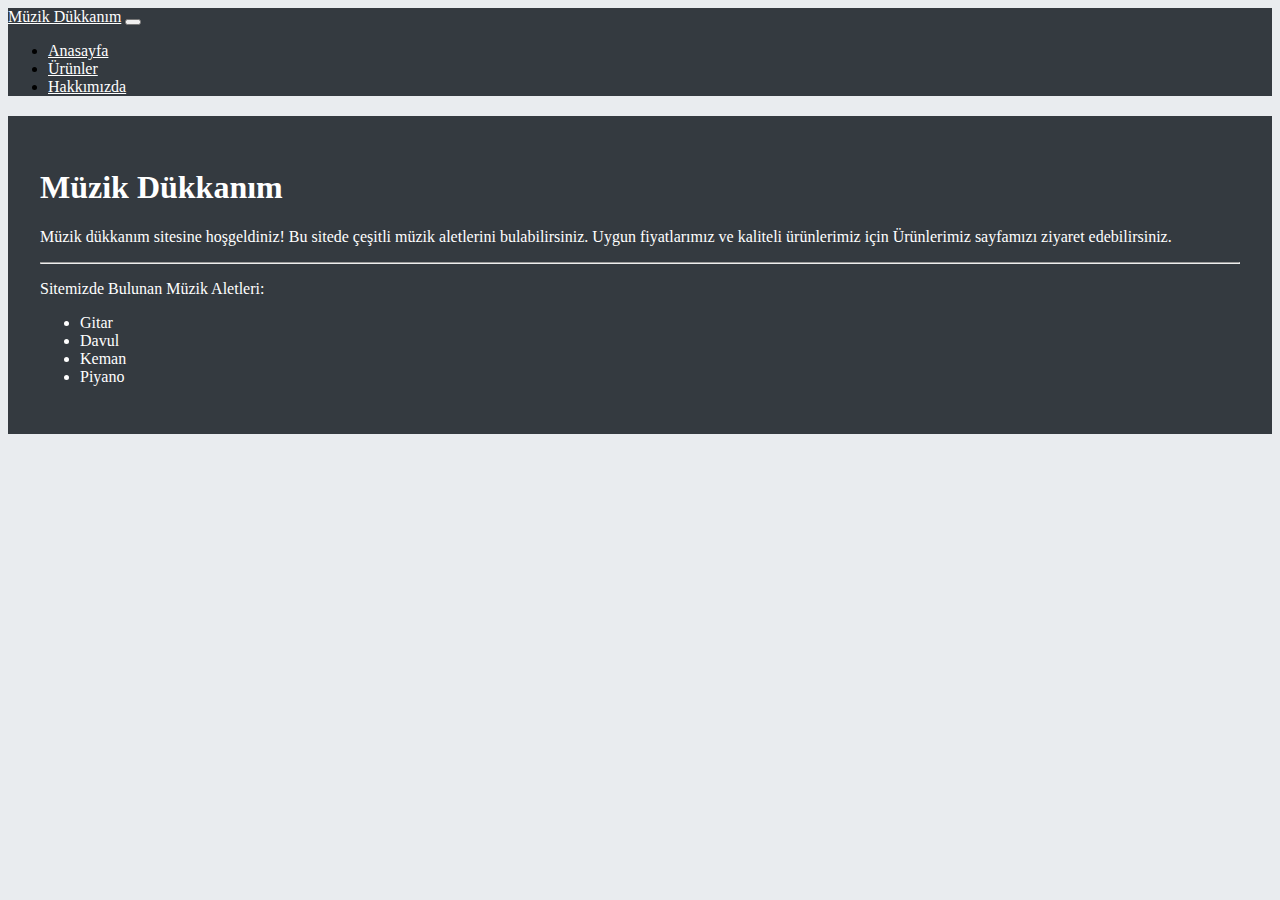
<file: Ödev-1/index.html>
<!DOCTYPE html>
<html lang="en">
<head>
    <meta charset="UTF-8">
    <meta name="viewport" content="width=device-width, initial-scale=1.0">
    <title>Anasayfa</title>
    <link rel="stylesheet" href="https://cdn.jsdelivr.net/npm/bootstrap@4.5.3/dist/css/bootstrap.min.css" integrity="sha384-TX8t27EcRE3e/ihU7zmQxVncDAy5uIKz4rEkgIXeMed4M0jlfIDPvg6uqKI2xXr2" crossorigin="anonymous">
    <style>
        /* Özel stiller */
        body {
            background-color: #E9ECEF;
        }
        .navbar {
            background-color: #343a40;
        }
        .navbar a {
            color: white;
        }
        .jumbotron {
            background-color: #343a40;
            color: white;
            padding: 2rem;
            margin-top: 20px;
        }
    </style>
</head>
<body>

    <nav class="navbar navbar-expand-lg navbar-dark">
        <div class="container">
            <a class="navbar-brand" href="#">Müzik Dükkanım</a>
            <button class="navbar-toggler" type="button" data-toggle="collapse" data-target="#navbarSupportedContent" aria-controls="navbarSupportedContent" aria-expanded="false" aria-label="Toggle navigation">
                <span class="navbar-toggler-icon"></span>
            </button>

            <div class="collapse navbar-collapse" id="navbarSupportedContent">
                <ul class="navbar-nav ml-auto">
                    <li class="nav-item active">
                        <a class="nav-link" href="index.html">Anasayfa</a>
                    </li>
                    <li class="nav-item">
                        <a class="nav-link" href="ürünler.html">Ürünler</a>
                    </li>
                    <li class="nav-item">
                        <a class="nav-link" href="hakkımızda.html">Hakkımızda</a>
                    </li>
                </ul>
            </div>
        </div>
    </nav>

    <div class="container">
        <div class="jumbotron">
            <h1 class="display-4">Müzik Dükkanım</h1>
            <p class="lead">Müzik dükkanım sitesine hoşgeldiniz! Bu sitede çeşitli müzik aletlerini bulabilirsiniz. Uygun fiyatlarımız ve kaliteli ürünlerimiz için Ürünlerimiz sayfamızı ziyaret edebilirsiniz.</p>
            <hr class="my-4">
            <p>Sitemizde Bulunan Müzik Aletleri:</p>
            <ul>
                <li>Gitar</li>
                <li>Davul</li>
                <li>Keman</li>
                <li>Piyano</li>
            </ul>
        </div>
    </div>

    <script src="https://code.jquery.com/jquery-3.5.1.slim.min.js" integrity="sha384-DfXdz2htPH0lsSSs5nCTpuj/zy4C+OGpamoFVy38MVBnE+IbbVYUew+OrCXaRkfj" crossorigin="anonymous"></script>
    <script src="https://cdn.jsdelivr.net/npm/popper.js@1.16.1/dist/umd/popper.min.js" integrity="sha384-9/reFTGAW83EW2RDu2S0VKaIzap3H66lZH81PoYlFhbGU+6BZp6G7niu735Sk7lN" crossorigin="anonymous"></script>
    <script src="https://stackpath.bootstrapcdn.com/bootstrap/4.5.2/js/bootstrap.min.js" integrity="sha384-pzjw8f+6vq+04jUAc34CG72F8g5jow63y1z3nVJBaqylhA5PYFY0MQ3MWBekPvO2" crossorigin="anonymous"></script>
</body>
</html>
</file>
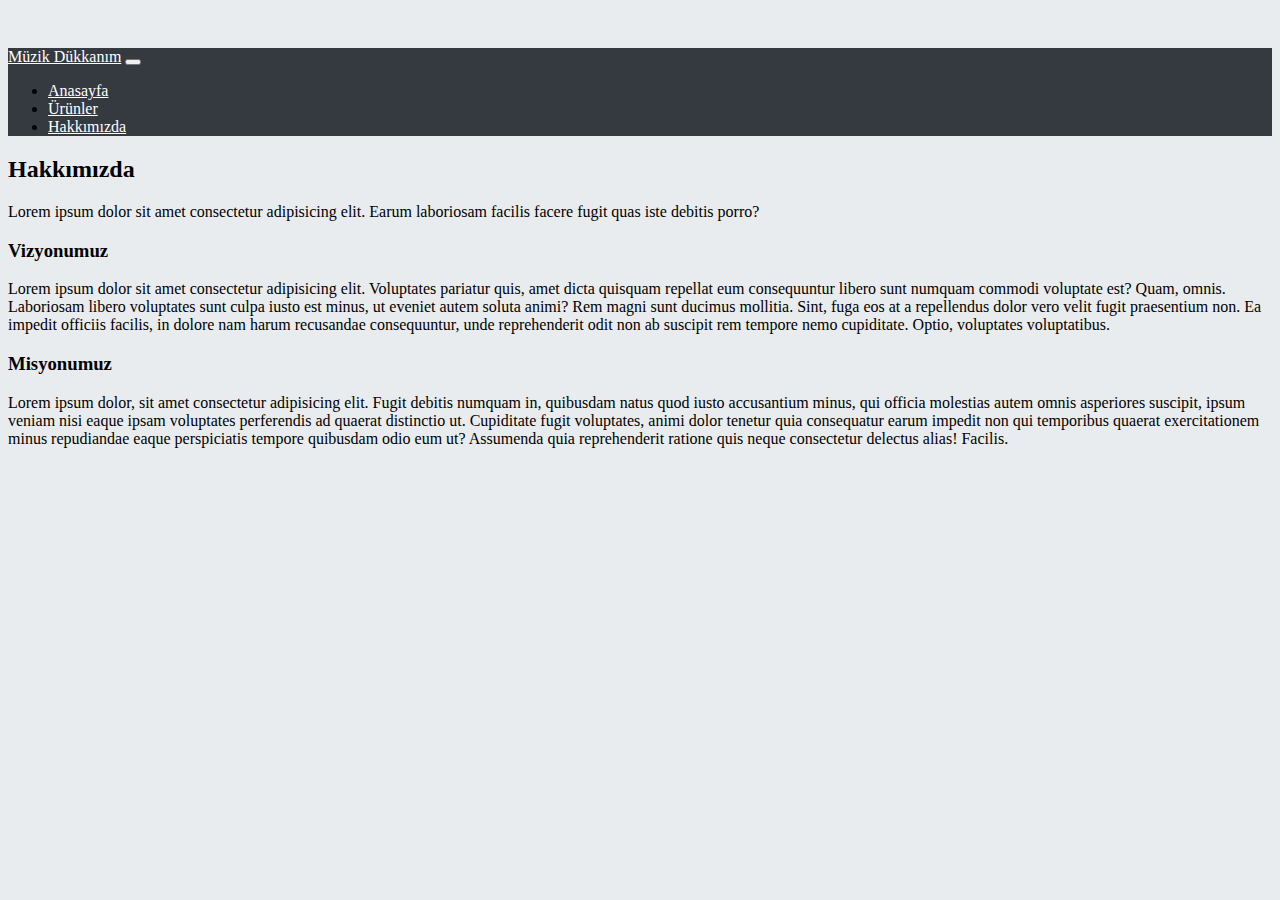
<file: Ödev-1/hakkımızda.html>
<!DOCTYPE html>
<html lang="en">
<head>
    <meta charset="UTF-8">
    <meta name="viewport" content="width=device-width, initial-scale=1.0">
    <title>Hakkımızda</title>
    <link rel="stylesheet" href="https://cdn.jsdelivr.net/npm/bootstrap@4.5.3/dist/css/bootstrap.min.css" integrity="sha384-TX8t27EcRE3e/ihU7zmQxVncDAy5uIKz4rEkgIXeMed4M0jlfIDPvg6uqKI2xXr2" crossorigin="anonymous">
    <style>
        /* Özel stiller */
        body {
            background-color: #E9ECEF;
            padding-top: 20px;
        }
        .navbar {
            background-color: #343a40;
        }
        .navbar a {
            color: white;
        }
        .container {
            margin-top: 20px;
        }
    </style>
</head>
<body>

    <nav class="navbar navbar-expand-lg navbar-dark">
        <div class="container">
            <a class="navbar-brand" href="#">Müzik Dükkanım</a>
            <button class="navbar-toggler" type="button" data-toggle="collapse" data-target="#navbarSupportedContent" aria-controls="navbarSupportedContent" aria-expanded="false" aria-label="Toggle navigation">
                <span class="navbar-toggler-icon"></span>
            </button>

            <div class="collapse navbar-collapse" id="navbarSupportedContent">
                <ul class="navbar-nav ml-auto">
                    <li class="nav-item active">
                        <a class="nav-link" href="index.html">Anasayfa</a>
                    </li>
                    <li class="nav-item">
                        <a class="nav-link" href="ürünler.html">Ürünler</a>
                    </li>
                    <li class="nav-item">
                        <a class="nav-link" href="hakkımızda.html">Hakkımızda</a>
                    </li>
                </ul>
            </div>
        </div>
    </nav>

    <div class="container">
        <h2 class="mt-4 mb-4">Hakkımızda</h2>
        <p>Lorem ipsum dolor sit amet consectetur adipisicing elit. Earum laboriosam facilis facere fugit quas iste debitis porro?</p>

        <h3>Vizyonumuz</h3>
        <p>Lorem ipsum dolor sit amet consectetur adipisicing elit. Voluptates pariatur quis, amet dicta quisquam repellat eum consequuntur libero sunt numquam commodi voluptate est? Quam, omnis. Laboriosam libero voluptates sunt culpa iusto est minus, ut eveniet autem soluta animi? Rem magni sunt ducimus mollitia. Sint, fuga eos at a repellendus dolor vero velit fugit praesentium non. Ea impedit officiis facilis, in dolore nam harum recusandae consequuntur, unde reprehenderit odit non ab suscipit rem tempore nemo cupiditate. Optio, voluptates voluptatibus.</p>

        <h3>Misyonumuz</h3>
        <p>Lorem ipsum dolor, sit amet consectetur adipisicing elit. Fugit debitis numquam in, quibusdam natus quod iusto accusantium minus, qui officia molestias autem omnis asperiores suscipit, ipsum veniam nisi eaque ipsam voluptates perferendis ad quaerat distinctio ut. Cupiditate fugit voluptates, animi dolor tenetur quia consequatur earum impedit non qui temporibus quaerat exercitationem minus repudiandae eaque perspiciatis tempore quibusdam odio eum ut? Assumenda quia reprehenderit ratione quis neque consectetur delectus alias! Facilis.</p>
    </div>

    <script src="https://code.jquery.com/jquery-3.5.1.slim.min.js" integrity="sha384-DfXdz2htPH0lsSSs5nCTpuj/zy4C+OGpamoFVy38MVBnE+IbbVYUew+OrCXaRkfj" crossorigin="anonymous"></script>
    <script src="https://cdn.jsdelivr.net/npm/popper.js@1.16.1/dist/umd/popper.min.js" integrity="sha384-9/reFTGAW83EW2RDu2S0VKaIzap3H66lZH81PoYlFhbGU+6BZp6G7niu735Sk7lN" crossorigin="anonymous"></script>
    <script src="https://stackpath.bootstrapcdn.com/bootstrap/4.5.2/js/bootstrap.min.js" integrity="sha384-pzjw8f+6vq+04jUAc34CG72F8g5jow63y1z3nVJBaqylhA5PYFY0MQ3MWBekPvO2" crossorigin="anonymous"></script>
</body>
</html>
</file>
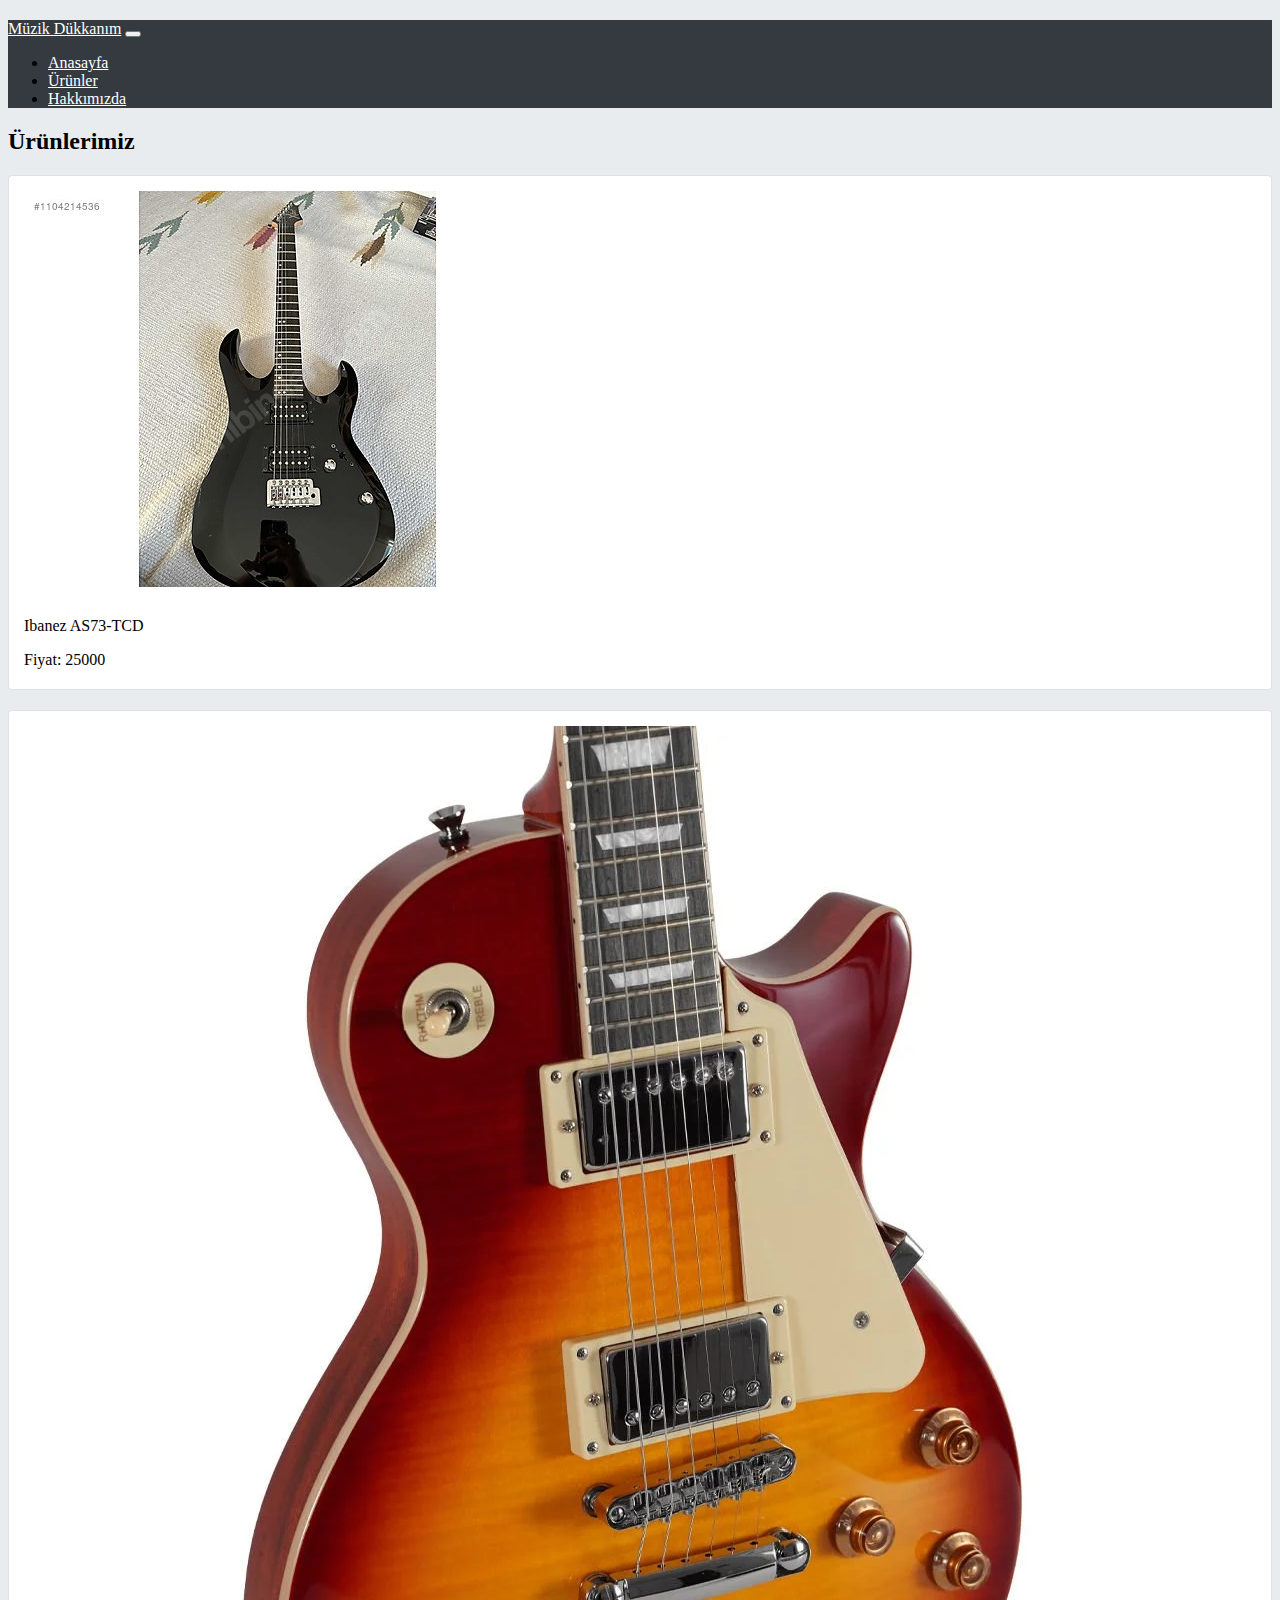
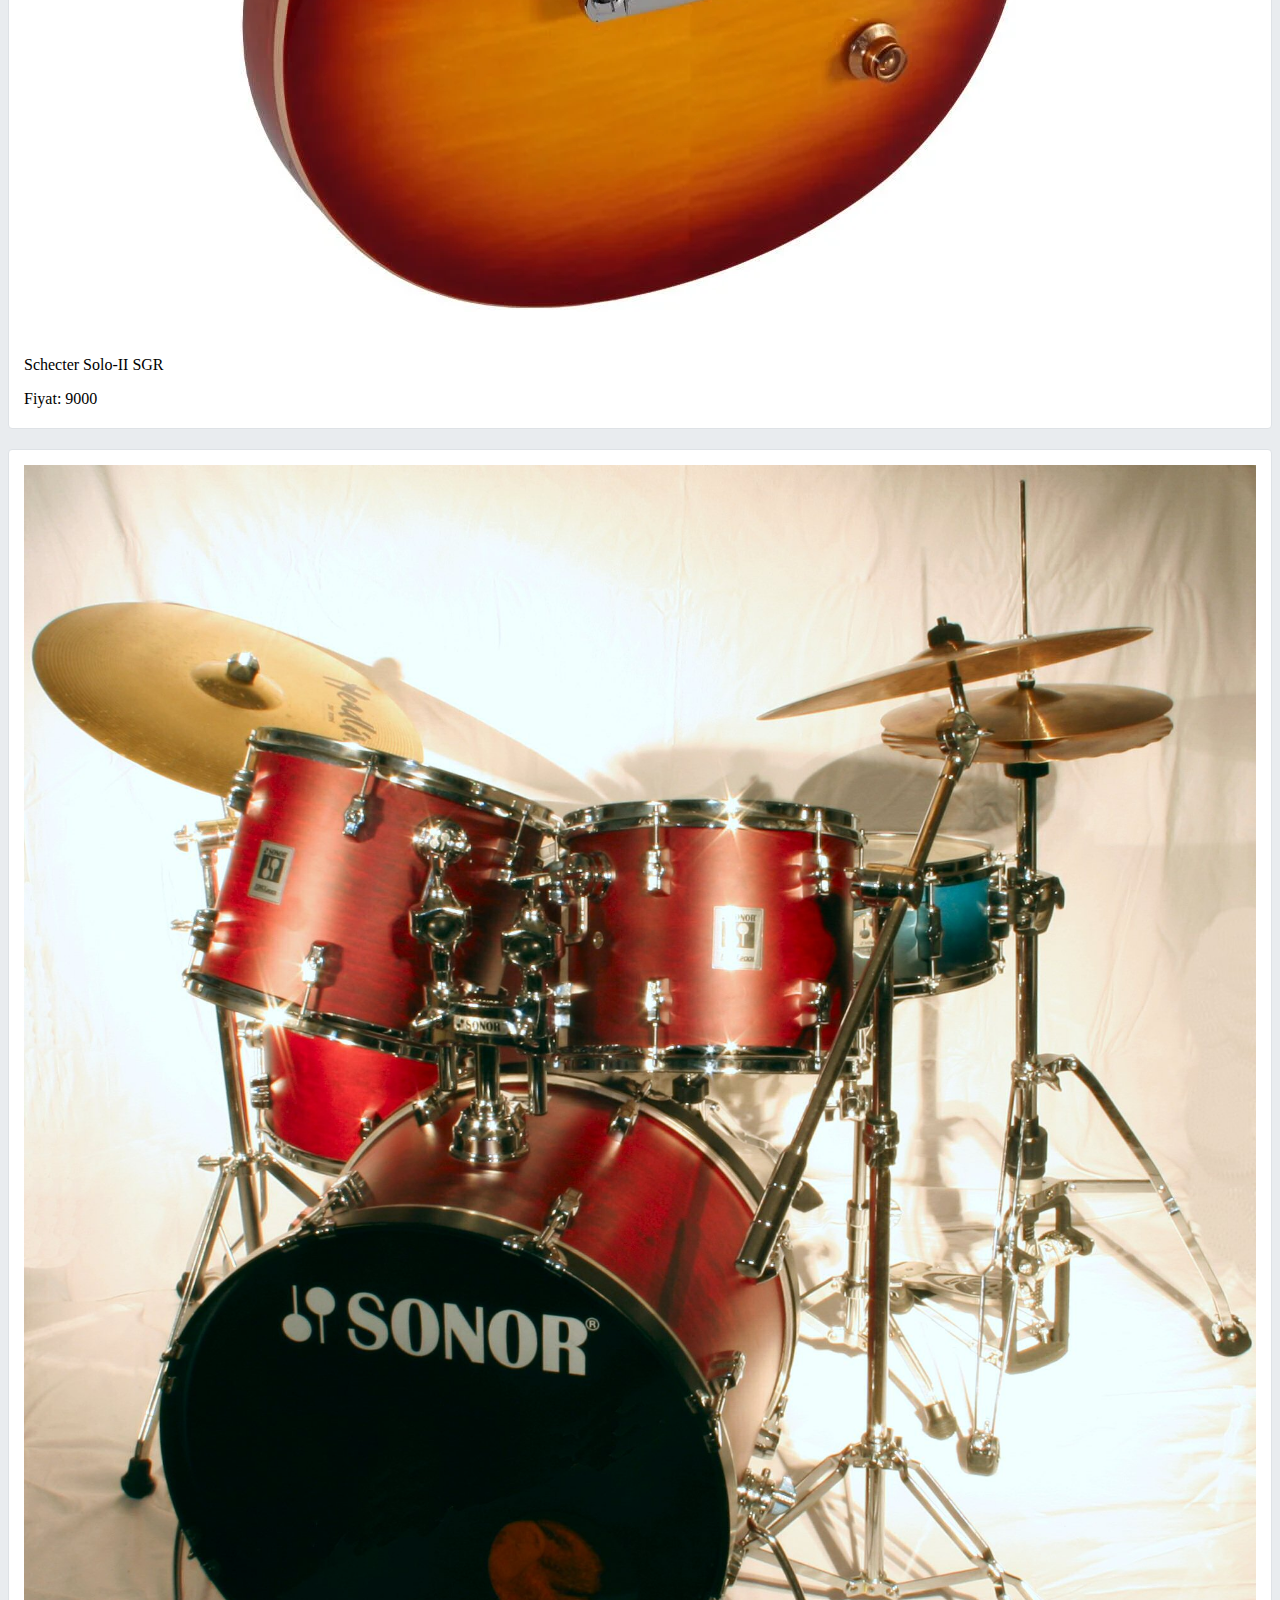
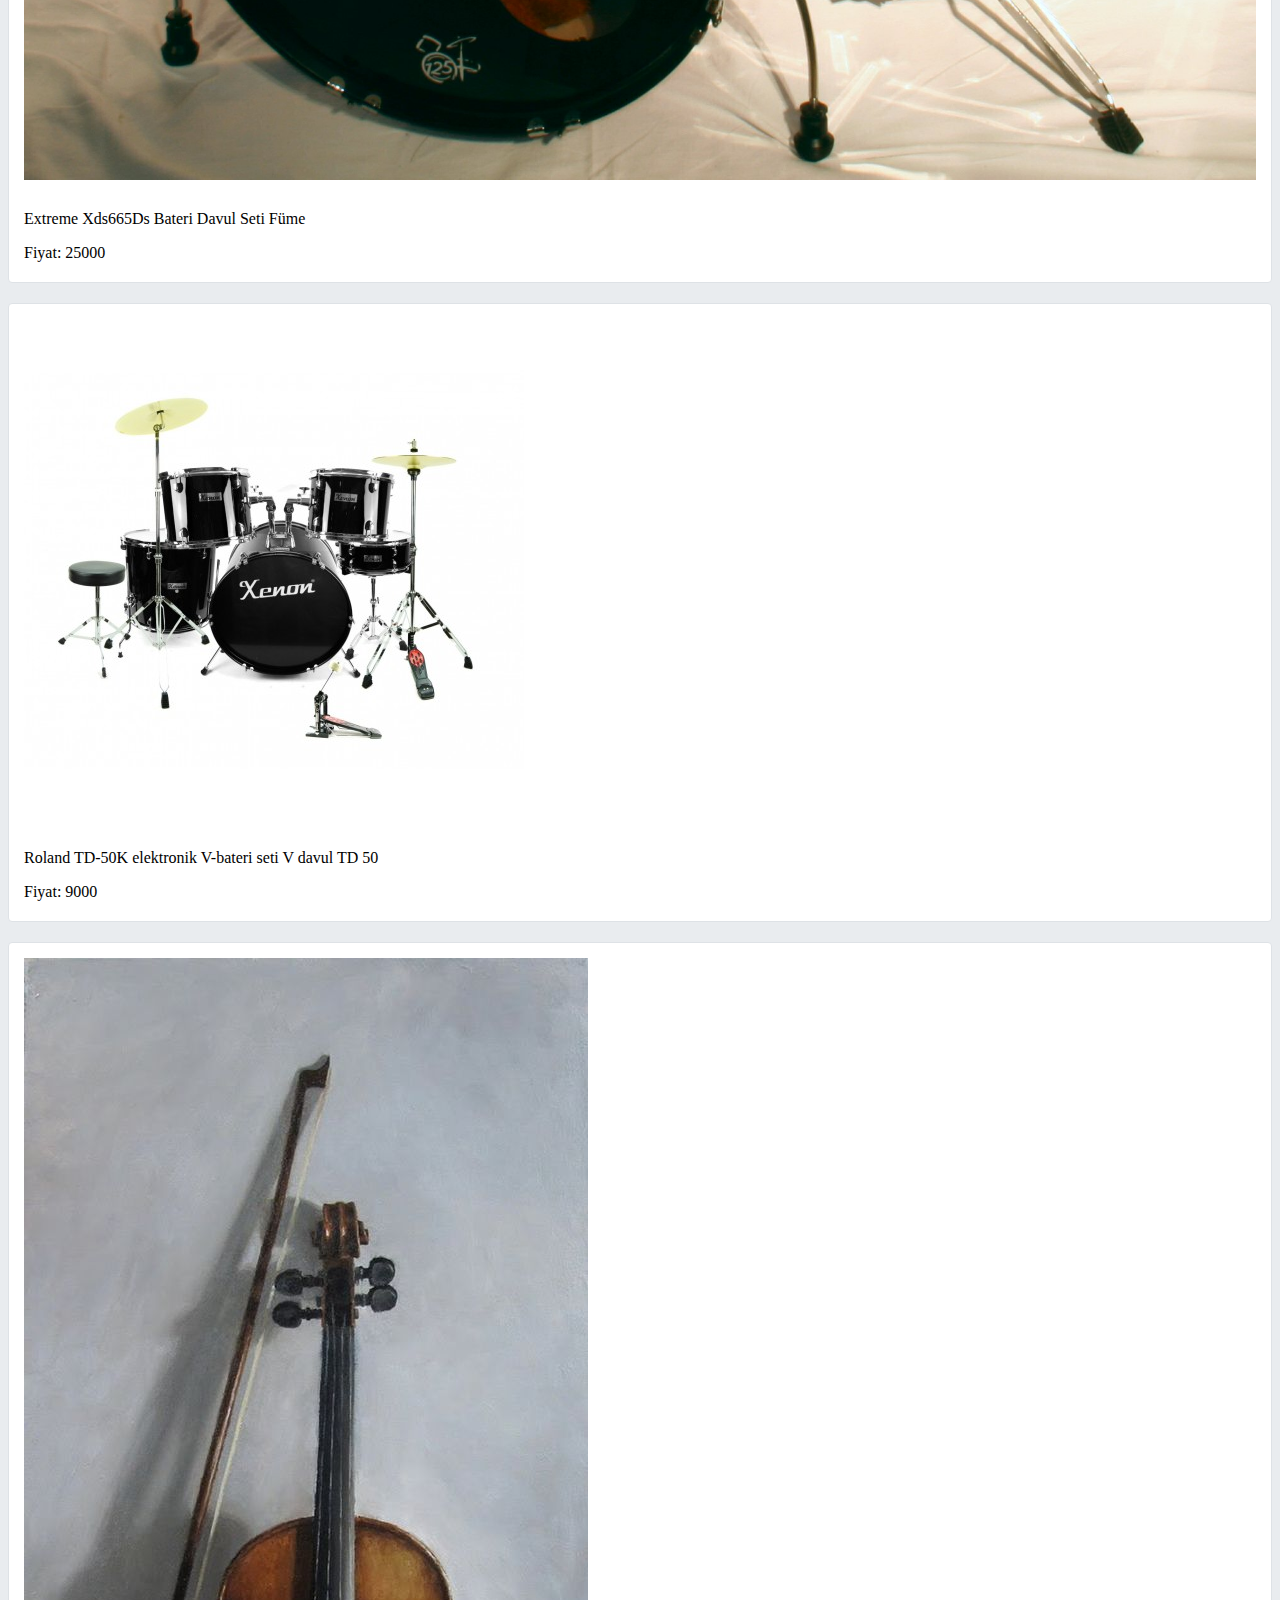
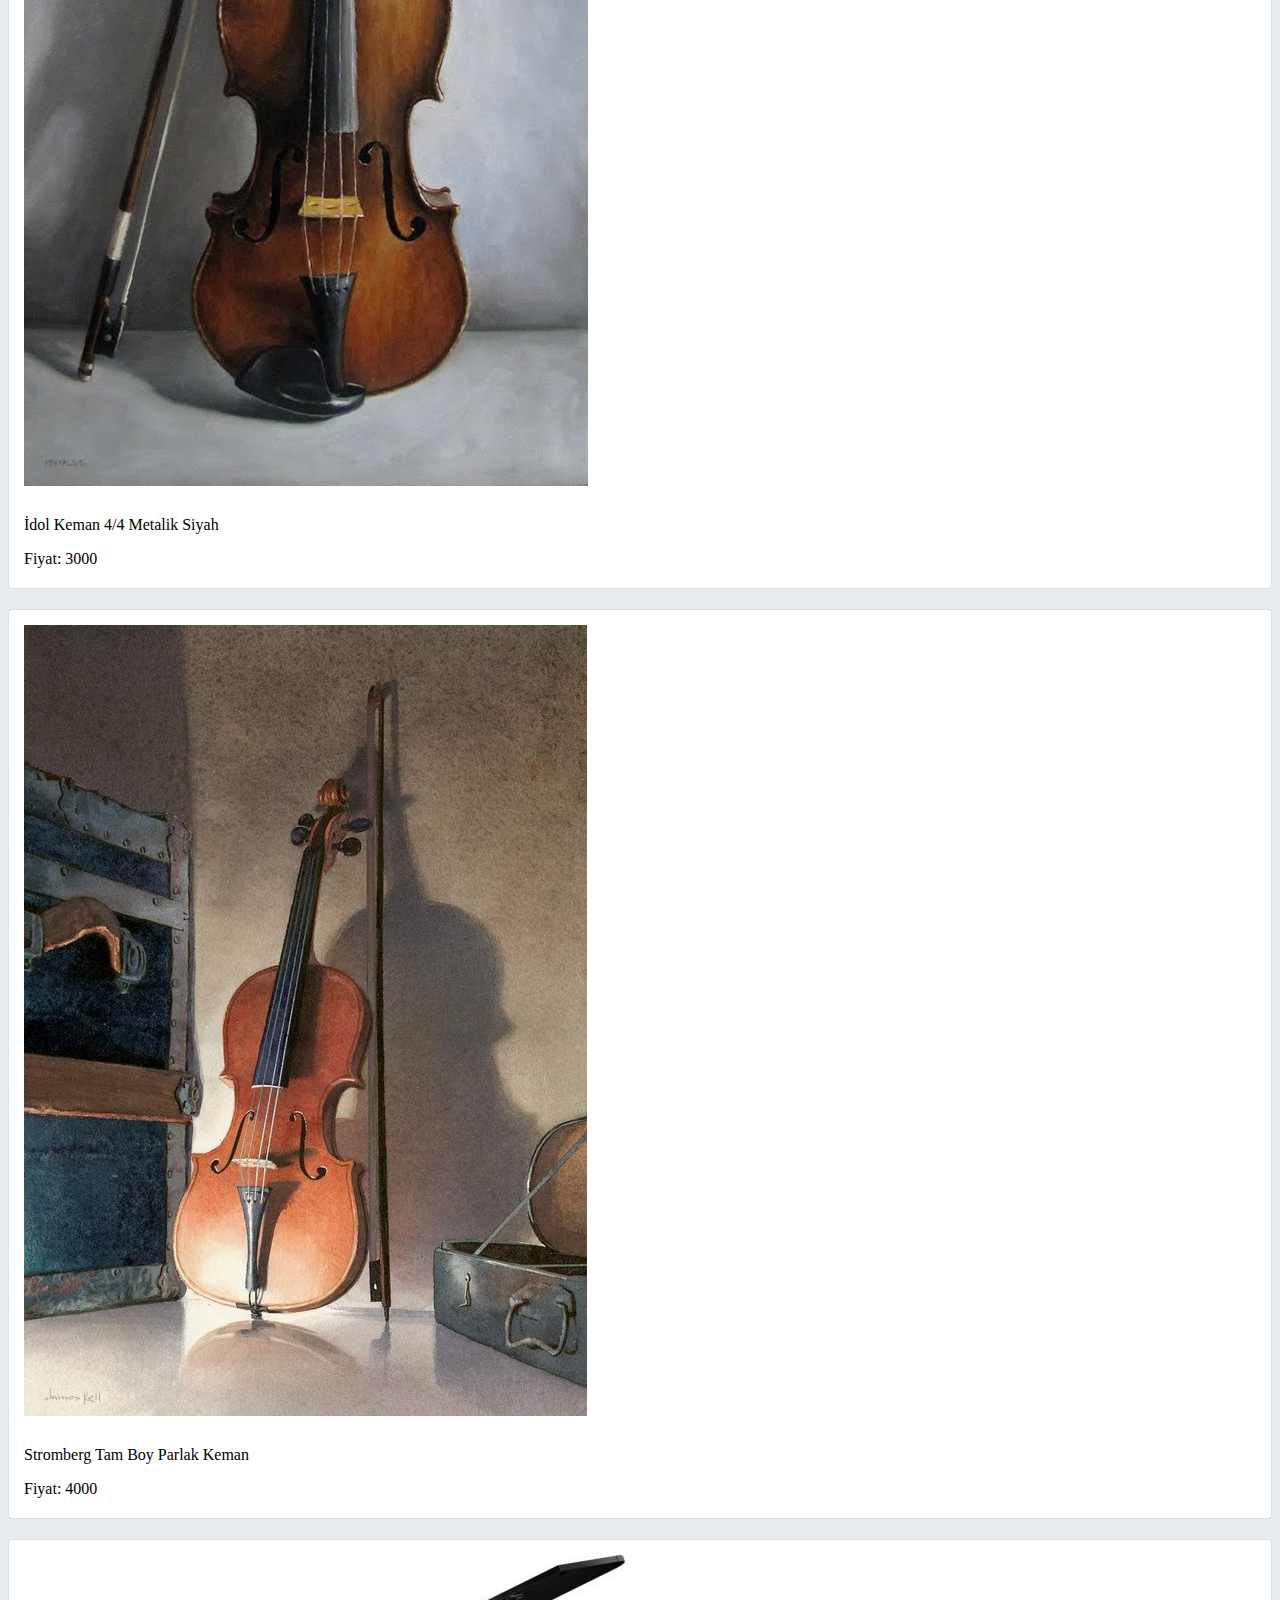
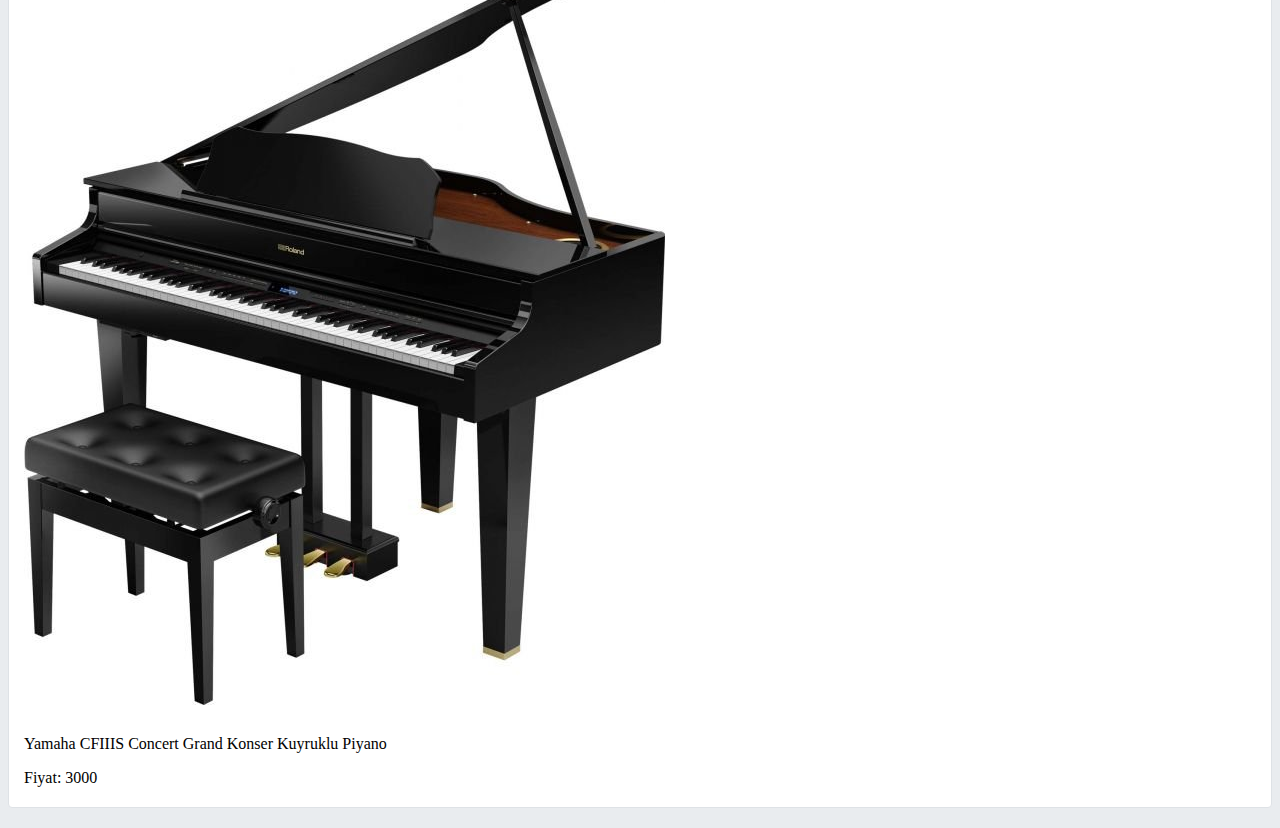
<file: Ödev-1/ürünler.html>
<!DOCTYPE html>
<html lang="en">
<head>
    <meta charset="UTF-8">
    <meta name="viewport" content="width=device-width, initial-scale=1.0">
    <title>Ürünlerimiz</title>
    <link rel="stylesheet" href="https://cdn.jsdelivr.net/npm/bootstrap@4.5.3/dist/css/bootstrap.min.css" integrity="sha384-TX8t27EcRE3e/ihU7zmQxVncDAy5uIKz4rEkgIXeMed4M0jlfIDPvg6uqKI2xXr2" crossorigin="anonymous">
    <style>
        /* Özel stiller */
        body {
            background-color: #E9ECEF;
        }
        .navbar {
            background-color: #343a40;
        }
        .navbar a {
            color: white;
        }
        .container {
            margin-top: 20px;
        }
        .product-card {
            border: 1px solid #dee2e6;
            border-radius: 4px;
            padding: 15px;
            margin-bottom: 20px;
            background-color: white;
        }
        .product-card img {
            max-width: 100%;
            height: auto;
            margin-bottom: 10px;
        }
        .product-card p {
            margin-bottom: 5px;
        }
    </style>
</head>
<body>

    <nav class="navbar navbar-expand-lg navbar-dark">
        <div class="container">
            <a class="navbar-brand" href="#">Müzik Dükkanım</a>
            <button class="navbar-toggler" type="button" data-toggle="collapse" data-target="#navbarSupportedContent" aria-controls="navbarSupportedContent" aria-expanded="false" aria-label="Toggle navigation">
                <span class="navbar-toggler-icon"></span>
            </button>

            <div class="collapse navbar-collapse" id="navbarSupportedContent">
                <ul class="navbar-nav ml-auto">
                    <li class="nav-item active">
                        <a class="nav-link" href="index.html">Anasayfa</a>
                    </li>
                    <li class="nav-item">
                        <a class="nav-link" href="ürünler.html">Ürünler</a>
                    </li>
                    <li class="nav-item">
                        <a class="nav-link" href="hakkımızda.html">Hakkımızda</a>
                    </li>
                </ul>
            </div>
        </div>
    </nav>

    <div class="container">
        <h2 class="mt-4 mb-4">Ürünlerimiz</h2>
        <div class="row">
            <div class="col-md-6">
                <div class="product-card">
                    <img src="img/gitar1.jpg" alt="Gitar">
                    <p>Ibanez AS73-TCD</p>
                    <p>Fiyat: 25000</p>
                </div>
            </div>
            <div class="col-md-6">
                <div class="product-card">
                    <img src="img/gitar2.jpg" alt="Gitar">
                    <p>Schecter Solo-II SGR</p>
                    <p>Fiyat: 9000</p>
                </div>
            </div>
            <div class="col-md-6">
                <div class="product-card">
                    <img src="img/davul1.jpg" alt="Davul">
                    <p>Extreme Xds665Ds Bateri Davul Seti Füme</p>
                    <p>Fiyat: 25000</p>
                </div>
            </div>
            <div class="col-md-6">
                <div class="product-card">
                    <img src="img/davul2.jpg" alt="Davul">
                    <p>Roland TD-50K elektronik V-bateri seti V davul TD 50</p>
                    <p>Fiyat: 9000</p>
                </div>
            </div>
            <div class="col-md-6">
                <div class="product-card">
                    <img src="img/keman1.jpg" alt="Keman">
                    <p>İdol Keman 4/4 Metalik Siyah</p>
                    <p>Fiyat: 3000</p>
                </div>
            </div>
            <div class="col-md-6">
                <div class="product-card">
                    <img src="img/keman2.jpg" alt="Keman">
                    <p>Stromberg Tam Boy Parlak Keman</p>
                    <p>Fiyat: 4000</p>
                </div>
            </div>
            <div class="col-md-6">
                <div class="product-card">
                    <img src="img/piyano.jpg" alt="Piyano">
                    <p>Yamaha CFIIIS Concert Grand Konser Kuyruklu Piyano</p>
                    <p>Fiyat: 3000</p>
                </div>
            </div>
        </div>
    </div>

    <script src="https://code.jquery.com/jquery-3.5.1.slim.min.js" integrity="sha384-DfXdz2htPH0lsSSs5nCTpuj/zy4C+OGpamoFVy38MVBnE+IbbVYUew+OrCXaRkfj" crossorigin="anonymous"></script>
    <script src="https://cdn.jsdelivr.net/npm/popper.js@1.16.1/dist/umd/popper.min.js" integrity="sha384-9/reFTGAW83EW2RDu2S0VKaIzap3H66lZH81PoYlFhbGU+6BZp6G7niu735Sk7lN" crossorigin="anonymous"></script>
    <script src="https://stackpath.bootstrapcdn.com/bootstrap/4.5.2/js/bootstrap.min.js" integrity="sha384-pzjw8f+6vq+04jUAc34CG72F8g5jow63y1z3nVJBaqylhA5PYFY0MQ3MWBekPvO2" crossorigin="anonymous"></script>
</body>
</html>
</file>
